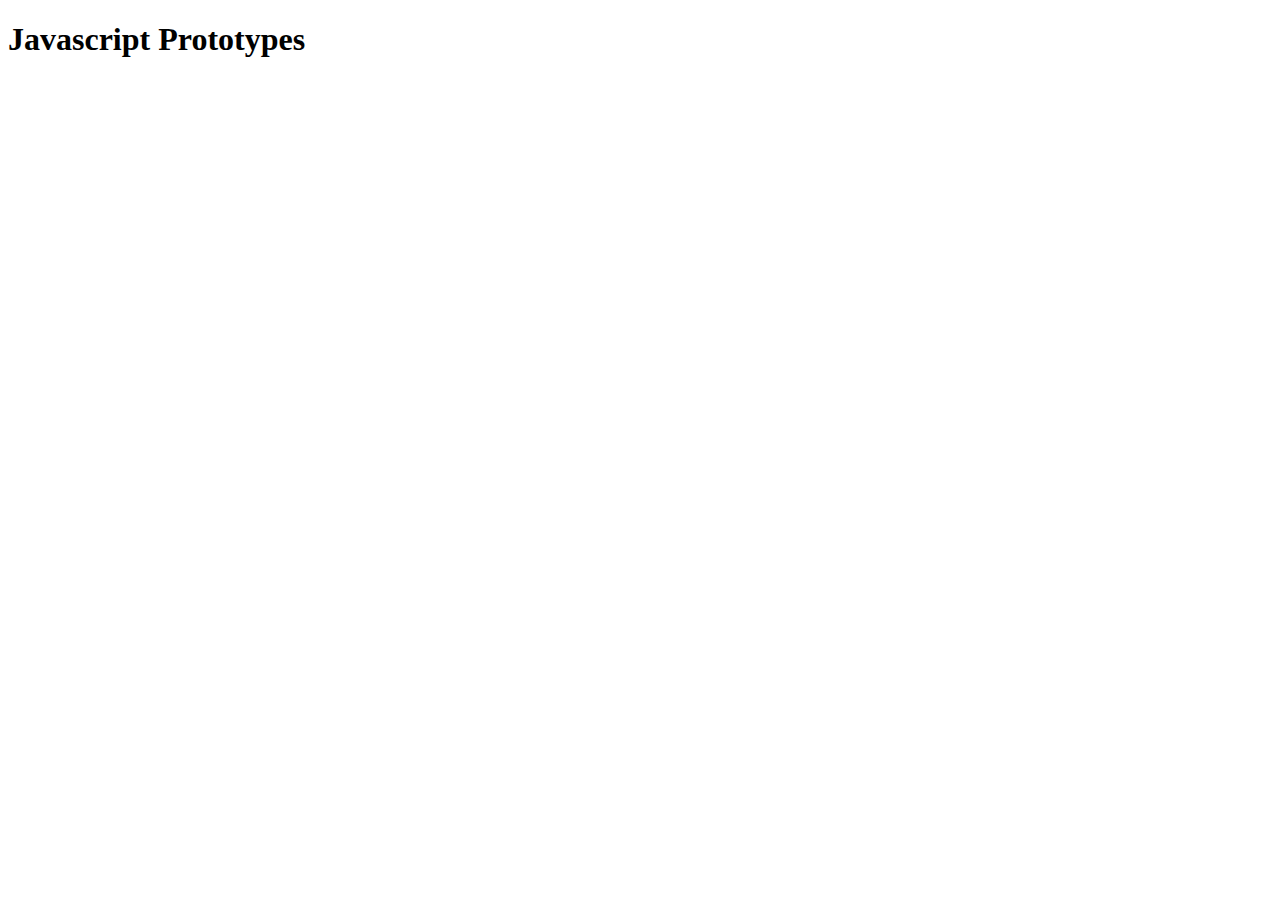
<file: index.html>
<!DOCTYPE html>
<html lang="en">
<head>
    <meta charset="UTF-8">
    <meta name="viewport" content="width=device-width, initial-scale=1.0">
    <title>JavaScript Prototypes - includesOneOf</title>
</head>
<body>
    <h1>Javascript Prototypes</h1>
    <script src="app.js"></script>
</body>
</html>
</file>
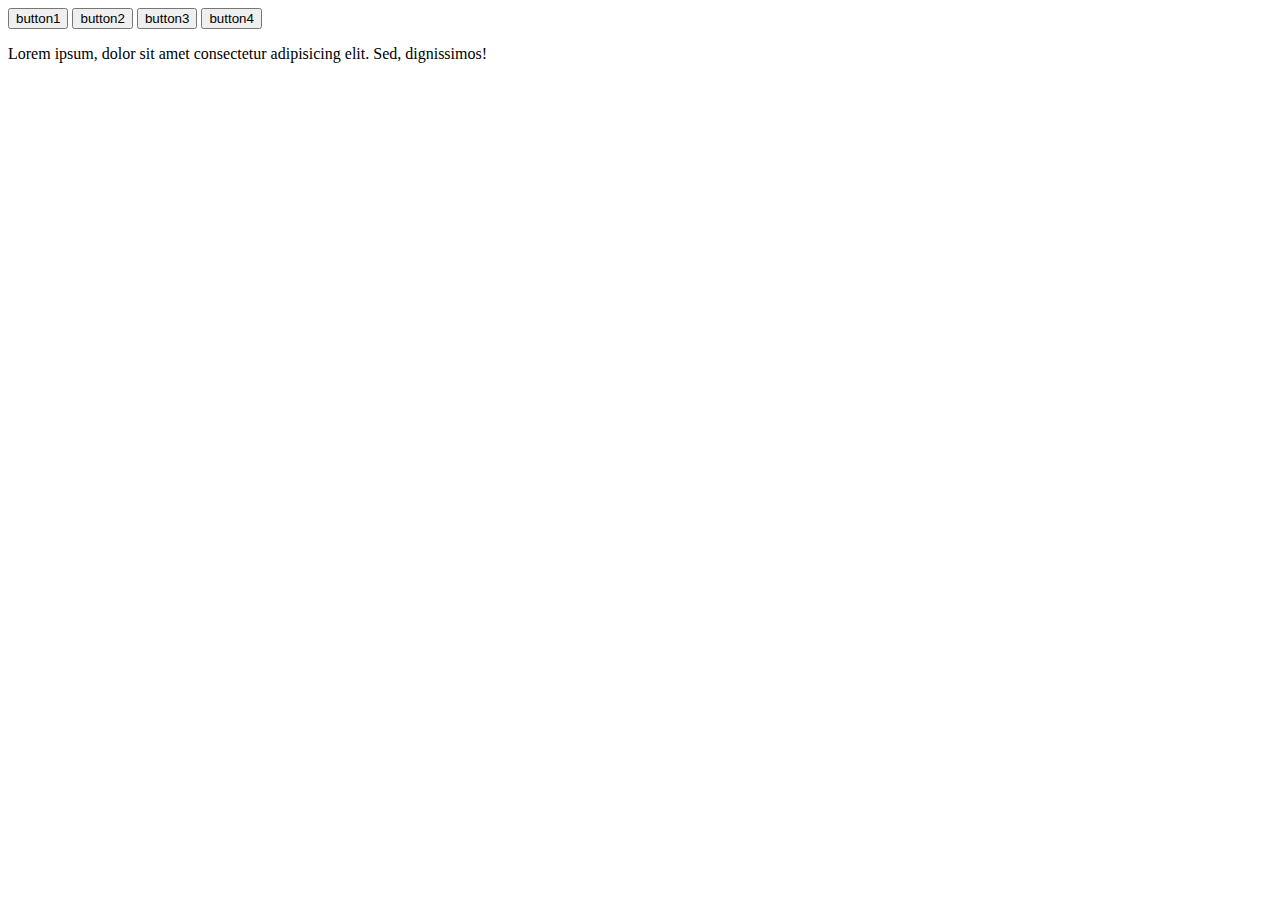
<file: event_delegation.html>
<!DOCTYPE html>
<html lang="en">
<head>
    <meta charset="UTF-8">
    <meta name="viewport" content="width=device-width, initial-scale=1.0">
    <title>Event Delegation</title>
</head>
<body>
    <div class="container">
        
        <button id="btn1">button1</button>
        <button id="btn2">button2</button>
        <button id="btn3">button3</button>
        <button id="btn4">button4</button>
        <p>Lorem ipsum, dolor sit amet consectetur adipisicing elit. Sed, dignissimos!
        </p>

    </div>
    <script src="event_deligation.js"></script>
</body>
</html>
</file>
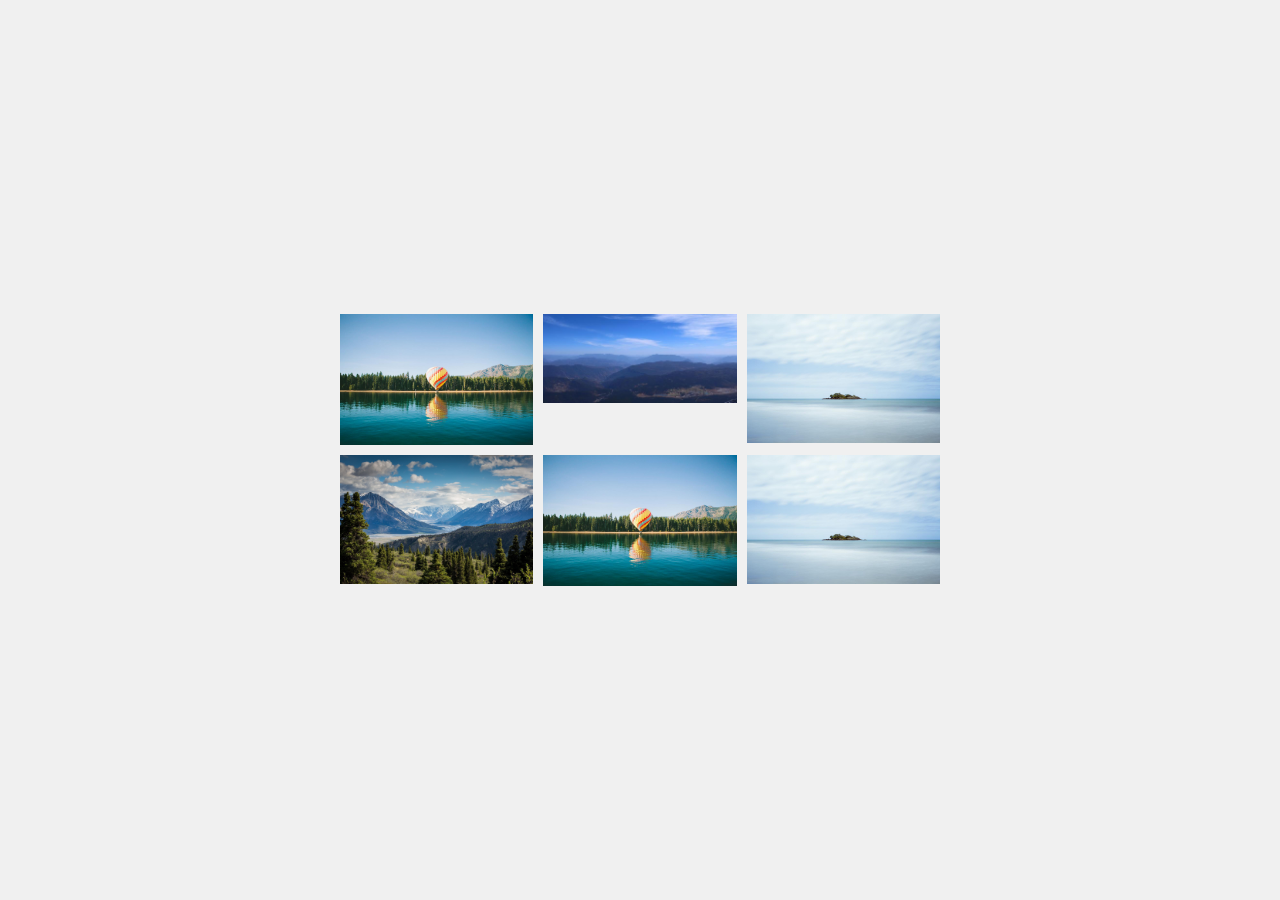
<file: image_G.html>
<!DOCTYPE html>
<html lang="en">
<head>
    <meta charset="UTF-8">
    <meta name="viewport" content="width=device-width, initial-scale=1.0">
    <title>Image Grid Gallery</title>
    <link rel="stylesheet" href="style_G.css">
</head>
<body>
    <div class="gallery" id="gallery">
        <img src="img\balloon.jpg" class="thumbnail" onclick="expandImage(this)">
        <img src="img\mountain.jpg" class="thumbnail" onclick="expandImage(this)">
        <img src="img\island.jpg" class="thumbnail" onclick="expandImage(this)">
        <img src="img\hero.jpg" class="thumbnail" onclick="expandImage(this)">
        <img src="img\balloon.jpg" class="thumbnail" onclick="expandImage(this)">
        <img src="img\island.jpg" class="thumbnail" onclick="expandImage(this)">
    </div>
    <script src="app_G.js"></script>
</body>
</html>
</file>
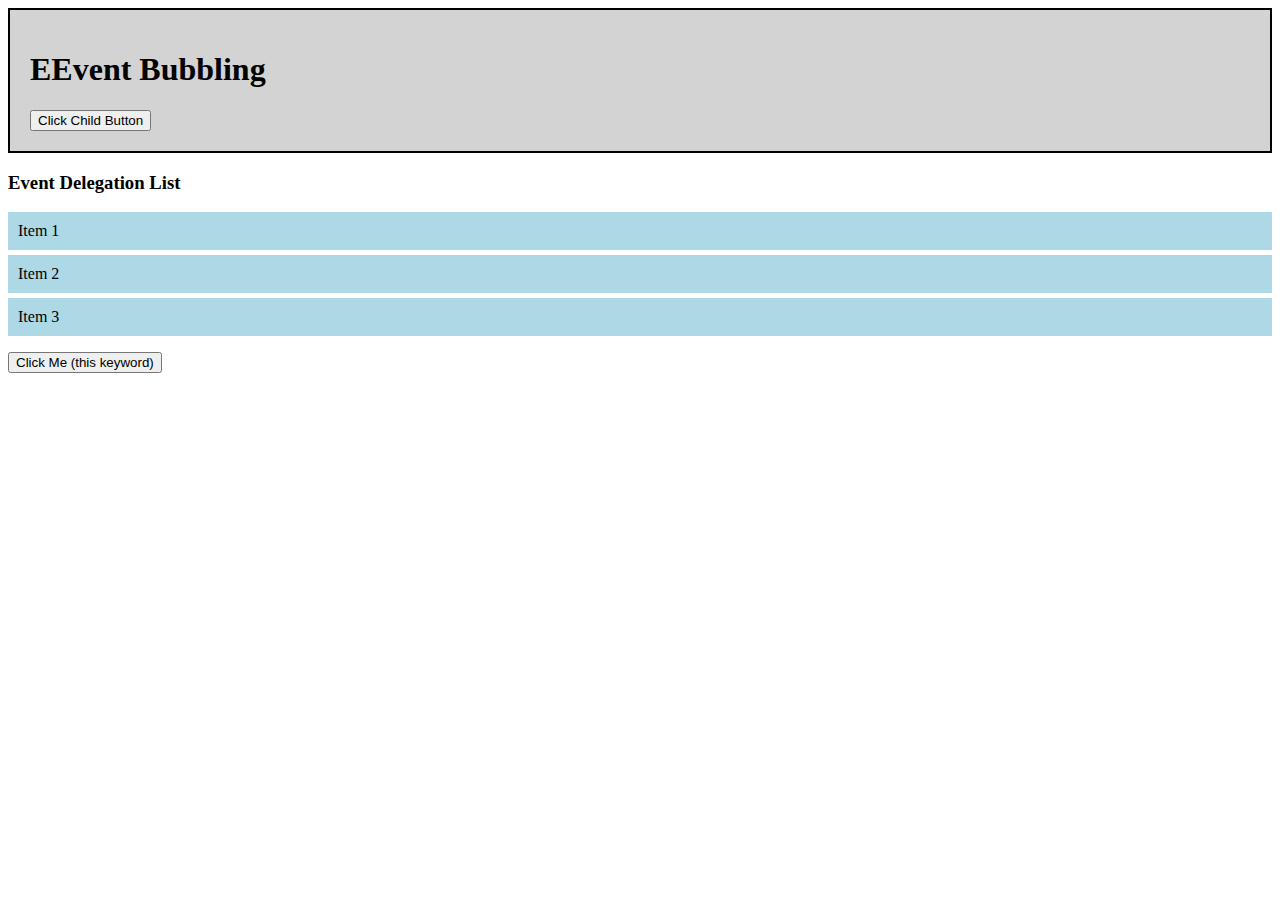
<file: index_12.html>
<!DOCTYPE html>
<html lang="en">
<head>
    <meta charset="UTF-8">
    <meta name="viewport" content="width=device-width, initial-scale=1.0">
    <title>exercise 12</title>
    <style>
        #parent {
            padding: 20px;
            background-color: lightgray;
            border: 2px solid black;
        }
        ul {
            list-style: none;
            padding: 0;
        }
        li {
            padding: 10px;
            cursor: pointer;
            background-color: lightblue;
            margin: 5px 0;
        }
    </style>
</head>
<body>

    <div id="parent">
        <h1>EEvent Bubbling</h1>
        <button id="child">Click Child Button</button>
    </div>

    <h3>Event Delegation List</h3>
    <ul id="list">
        <li>Item 1</li>
        <li>Item 2</li>
        <li>Item 3</li>
    </ul>

    <button id="thisButton">Click Me (this keyword)</button>

    <script>
        // 1. Event Bubbling
        document.getElementById("parent").addEventListener("click", function() {
            console.log("Parent Div Clicked!");
        });

        document.getElementById("child").addEventListener("click", function(event) {
            console.log("Child Button Clicked!");
            event.stopPropagation(); 
        });

        // 2. Event Delegation
        document.getElementById("list").addEventListener("click", function(event) {
            if (event.target.tagName === "LI") {
                console.log("List item clicked:", event.target.textContent);
            }
        });

        // 3. Using this
        document.getElementById("thisButton").addEventListener("click", function() {
            console.log("Button text:", this.textContent); 
        });
    </script>

</body>
</html>
</file>
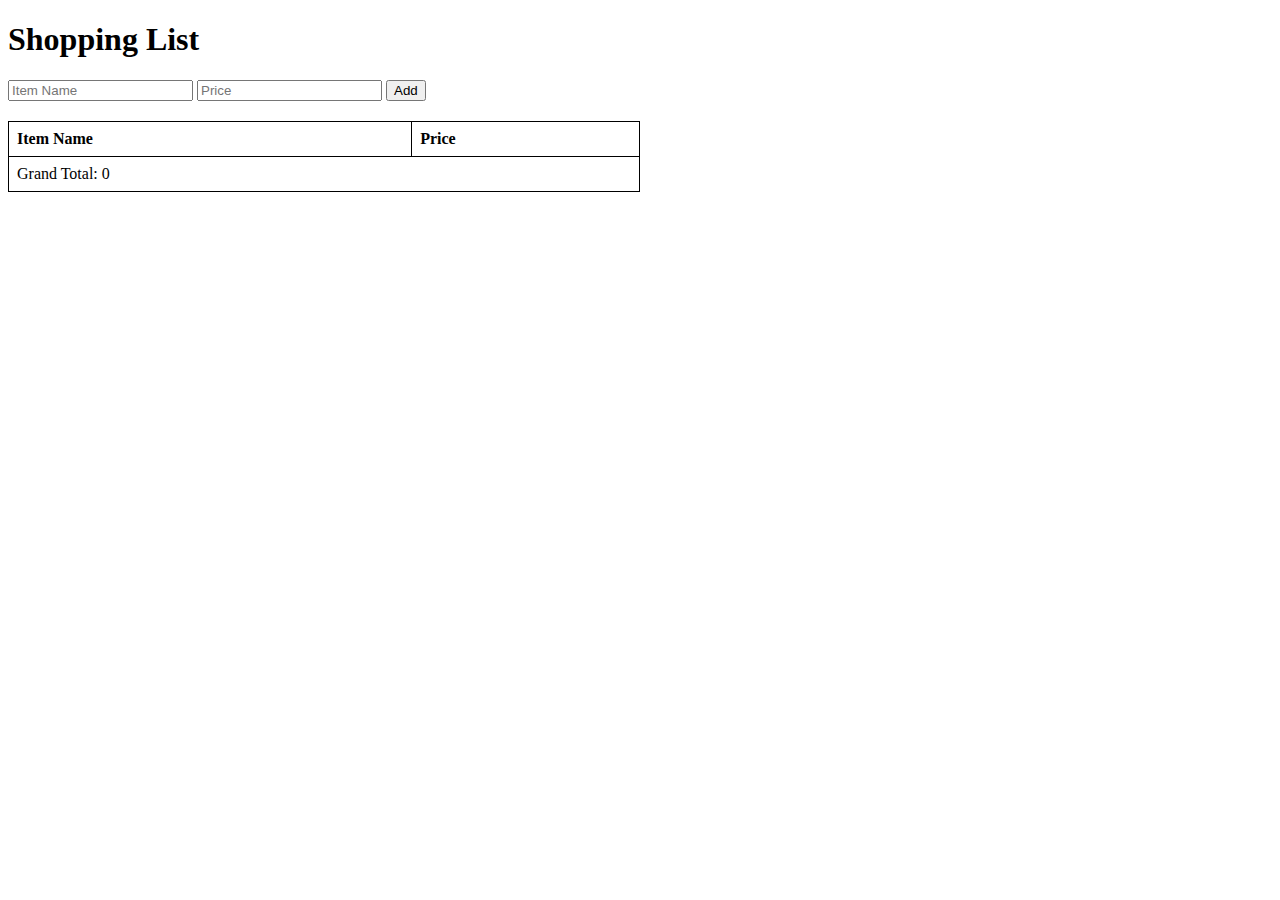
<file: index_2.html>
<!DOCTYPE html>
<html lang="en">
<head>
    <meta charset="UTF-8">
    <meta name="viewport" content="width=device-width, initial-scale=1.0">
    <title>Shopping List</title>
    <link rel="stylesheet" href="style_2.css">
</head>
<body>
    <h1>Shopping List</h1>
    <input type="text" id="item-name-input" placeholder="Item Name">
    <input type="number" id="item-price-input" placeholder="Price">
    <button onclick="addItem()">Add</button>
    
    <table>
        <thead>
            <tr>
                <th>Item Name</th>
                <th>Price</th>
            </tr>
        </thead>
        <tbody id="item-list">
            <tr>
                <td colspan="2">Grand Total: <span data-ns-test="grandTotal">0</span></td>
            </tr>
        </tbody>
    </table>

    <script src="app_2.js"></script>
</body>
</html>
</file>
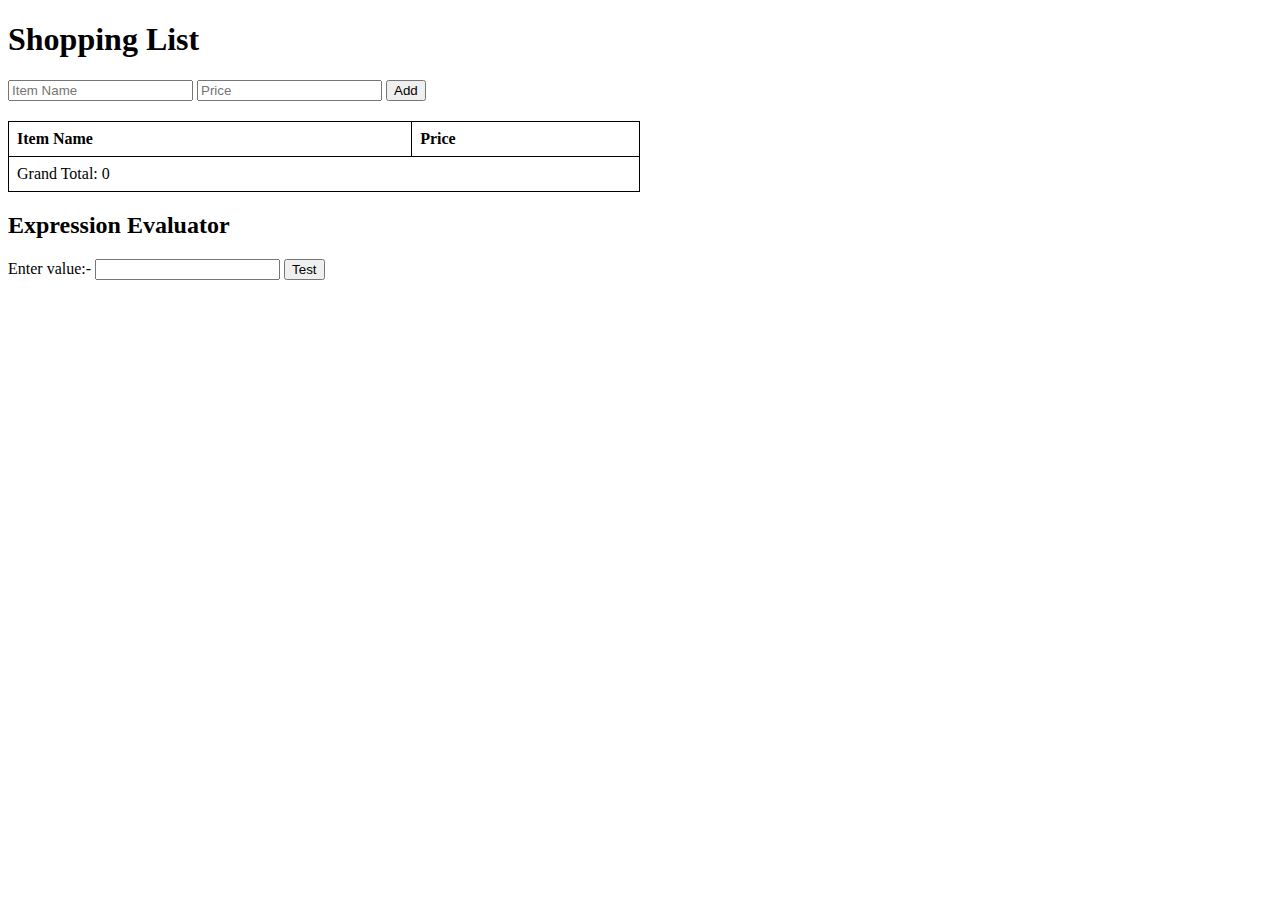
<file: index_3.html>
<!DOCTYPE html>
<html lang="en">
<head>
    <meta charset="UTF-8">
    <meta name="viewport" content="width=device-width, initial-scale=1.0">
    <title>Shopping List</title>
    <link rel="stylesheet" href="style_3.css">
</head>
<body>
    <h1>Shopping List</h1>
    <input type="text" id="item-name-input" placeholder="Item Name">
    <input type="number" id="item-price-input" placeholder="Price">
    <button onclick="addItem()">Add</button>
    
    <table>
        <thead>
            <tr>
                <th>Item Name</th>
                <th>Price</th>
            </tr>
        </thead>
        <tbody id="item-list">
            <tr>
                <td colspan="2">Grand Total: <span data-ns-test="grandTotal">0</span></td>
            </tr>
        </tbody>
    </table>

    <h2>Expression Evaluator</h2>
    <label for="input1">Enter value:- </label> 
    <input type="text" id="input1" /> 
    <button type="button" onclick="evalString()">Test</button>

    <script src="app_3.js"></script>
</body>
</html>
</file>
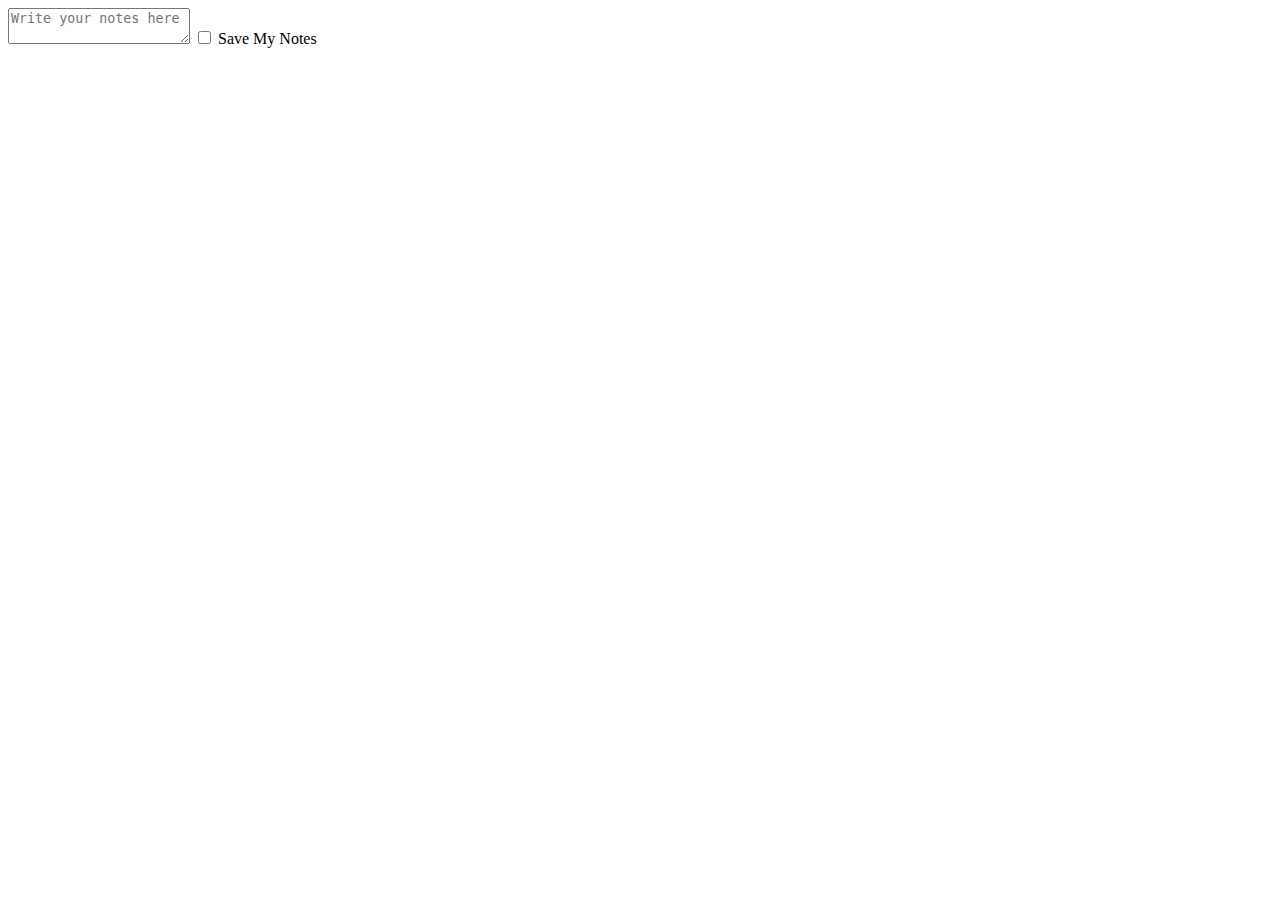
<file: index_4.html>
<!DOCTYPE html>
<html lang="en">
<head>
    <meta charset="UTF-8">
    <meta name="viewport" content="width=device-width, initial-scale=1.0">
    <title>Online Notepad</title>
    <style>
      
    </style>
</head>
<body>
    <textarea id="notepad" placeholder="Write your notes here"></textarea>
    <label>
        <input type="checkbox" id="autosave-toggle"> Save My Notes
    </label>

    <script src="app_4.js"></script>
</body>
</html>
</file>
<file: style_G.css>
body {
    display: flex;
    justify-content: center;
    align-items: center;
    height: 100vh;
    margin: 0;
    background-color: #f0f0f0;
}
.gallery {
    display: grid;
    grid-template-columns: repeat(3, 1fr);
    gap: 10px;
    width: 80%;
    max-width: 600px;
    transition: all 0.5s ease-in-out;
}
.thumbnail {
    width: 100%;
    cursor: pointer;
    transition: transform 0.3s;
}
.thumbnail:hover {
    transform: scale(1.05);
}
.expanded {
    grid-column: 1 / -1;
    width: 100%;
    height: auto;
}
.hidden {
    display: none;
}
</file>
<file: style_2.css>
table {
    width: 50%;
    border-collapse: collapse;
    margin-top: 20px;
}
th, td {
    border: 1px solid black;
    padding: 8px;
    text-align: left;
}
</file>
<file: style_3.css>
table {
    width: 50%;
    border-collapse: collapse;
    margin-top: 20px;
}
th, td {
    border: 1px solid black;
    padding: 8px;
    text-align: left;
}
</file>
